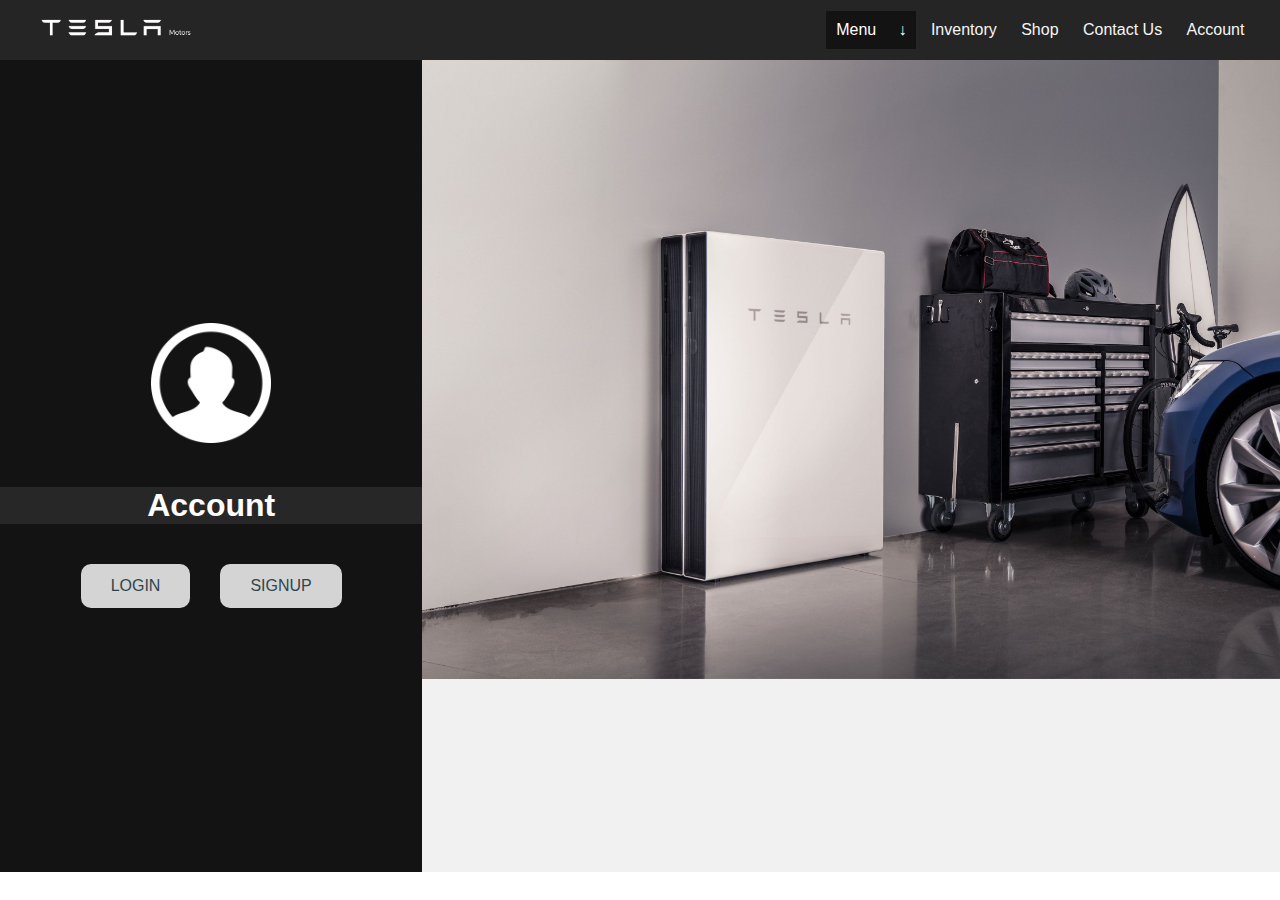
<file: Tesla Site Clone/account.html>
<!DOCTYPE html>
<html lang="en">
<head>
    <meta charset="UTF-8">
    <meta http-equiv="X-UA-Compatible" content="IE=edge">
    <meta name="viewport" content="width=device-width, initial-scale=1.0">
    <link rel="icon" type="image/x-icon" href="./img/round-logo-t.png">
    <link href="account.css" rel="stylesheet">
    <title>Account</title>
</head>
<body>

    <div class="navbar">

        <div class="navbar-left">
            <a href="index.html"><img src="./img/name-logo-2.png " ></img></a>
        </div>

        <div class="navbar-right">
            <ul>
                <li><div class="dropdown">
                    <button class="dropbtn">Menu &nbsp &nbsp &#8595;</button>
                    <div class="dropdown-content">
                      <a href="demo_drive.html">Demo Drive</a>
                      <a href="cyber_truck.html">Cyber Truck</a>
                      <a href="insurance.html">Insurance </a>
                      <a href="#">Commercial Energy</a>
                    </div>
                  </div>
                </li>
                <li><a href="inventry.html">Inventory</a></li>
                <li><a href="shop.html">Shop</a></li>
                <li><a href="contact_us.html">Contact Us</a></li>
                <li><a href="account.html">Account</a></li>
            </ul>
        </div>

    </div>

    <div class="account-cont">
        
            <div class="acc-sidebar">
                <div class="box">
                    <div class="acc-img">
                        <img src="img/account-icon.png" width="120px" style="filter:invert(100%);" ></img>
                    </div>
                    <div class="account-heading">
                        <h1>Account</h1>
                    </div>
                    <div class="footer">
                        <a href="login.html">LOGIN</a>
                        <a href="signup.html">SIGNUP</a>
                    </div>
                </div>
        </div>



        <div class="acc-box">
            
        </div>
    </div>

</body>
</html>
</file>
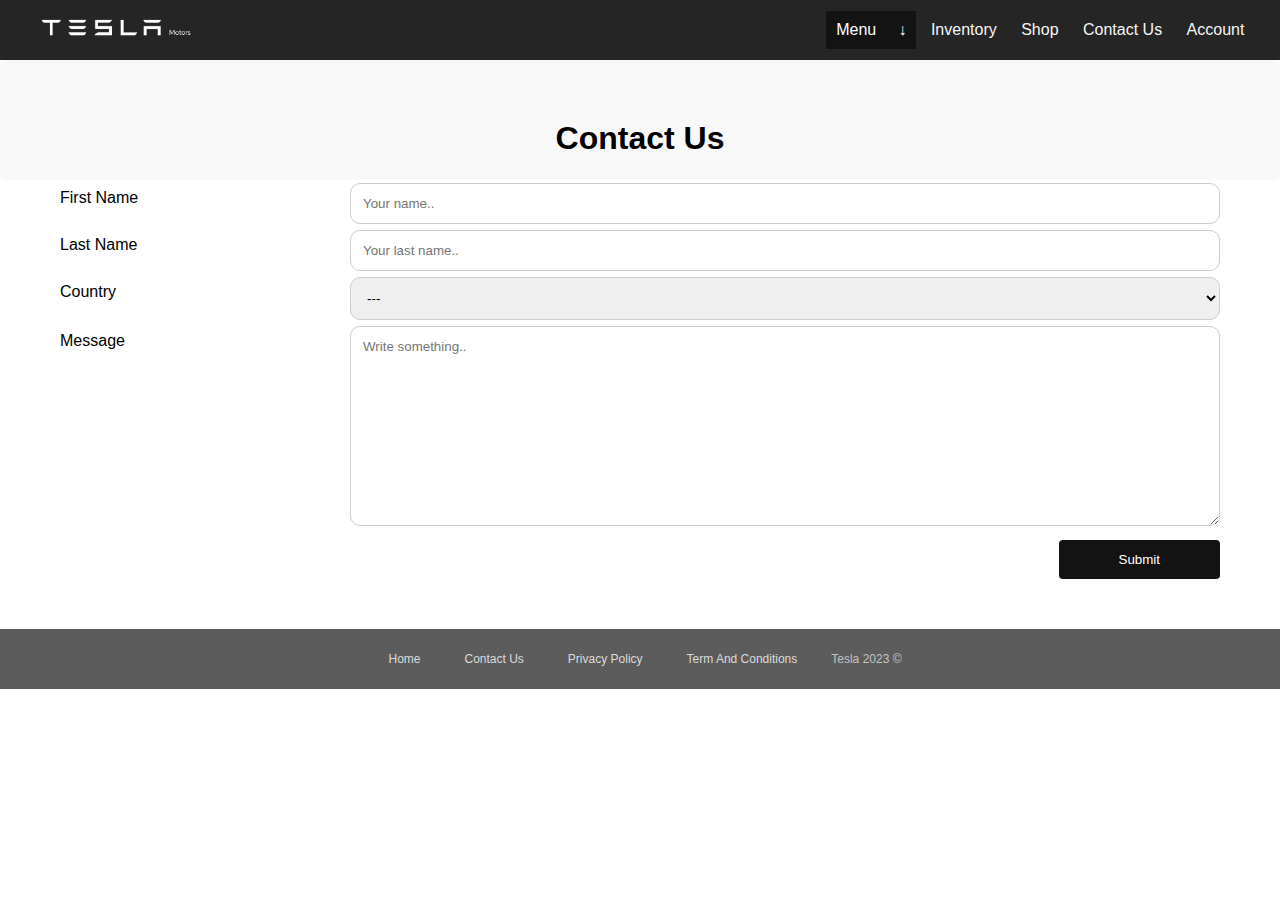
<file: Tesla Site Clone/contact_us.html>
<!DOCTYPE html>
<html lang="en">
<head>
    <meta charset="UTF-8">
    <meta http-equiv="X-UA-Compatible" content="IE=edge">
    <meta name="viewport" content="width=device-width, initial-scale=1.0">
    <link href="contact_us.css" rel="stylesheet">
    <link rel="icon" type="image/x-icon" href="./img/round-logo-t.png">
    <title>Contact Us - Tesla</title>
</head>
<body>

    <div class="navbar">

        <div class="navbar-left">
            <a href="index.html"><img src="./img/name-logo-2.png " ></img></a>
        </div>

        <div class="navbar-right">
            <ul>
                <li><div class="dropdown">
                    <button class="dropbtn">Menu &nbsp &nbsp &#8595;</button>
                    <div class="dropdown-content">
                      <a href="demo_drive.html">Demo Drive</a>
                      <a href="cyber_truck.html">Cyber Truck</a>
                      <a href="insurance.html">Insurance </a>
                      <a href="#">Commercial Energy</a>
                    </div>
                  </div>
                </li>
                <li><a href="inventry.html">Inventory</a></li>
                <li><a href="shop.html">Shop</a></li>
                <li><a href="contact_us.html">Contact Us</a></li>
                <li><a href="account.html">Account</a></li>
            </ul>
        </div>

    </div>

    <div class="container">
        <h1 style="text-align: center; padding-bottom: 20px;">Contact Us</h1>
        <form action="php/contactus.php" method="POST">
        <div class="row">
          <div class="col-25">
            <label for="fname">First Name</label>
          </div>
          <div class="col-75">
            <input type="text" id="fname" name="firstname" placeholder="Your name..">
          </div>
        </div>
        <div class="row">
          <div class="col-25">
            <label for="lname">Last Name</label>
          </div>
          <div class="col-75">
            <input type="text" id="lname" name="lastname" placeholder="Your last name..">
          </div>
        </div>
        <div class="row">
          <div class="col-25">
            <label for="country">Country</label>
          </div>
          <div class="col-75">
            <select id="country" name="country">
              <option>---</option>
              <option value="australia">Australia</option>
              <option value="canada">Canada</option>
              <option value="usa">USA</option>
            </select>
          </div>
        </div>
        <div class="row">
          <div class="col-25">
            <label for="subject">Message</label>
          </div>
          <div class="col-75">
            <textarea id="subject" name="subject" placeholder="Write something.." style="height:200px; font-family: Verdana, Geneva, Tahoma, sans-serif"></textarea>
          </div>
        </div>
        <br>
        <div class="row">
          <input type="submit" value="Submit">
        </div>
        </form>
      </div>
      <div class="footer">
        
            <div class="list">
                <ul>
                    <li><a href="index.html">Home</a></li>
                    <li><a href="contact_us.html">Contact Us</a></li>
                    <li><a href="privacy.html">Privacy Policy</a></li>
                    <li><a href="terms.html">Term And Conditions</a></li>
                    <li>Tesla 2023 &copy;</li>
                </ul>
            </div>
    </div>

</body>
</html>
</file>
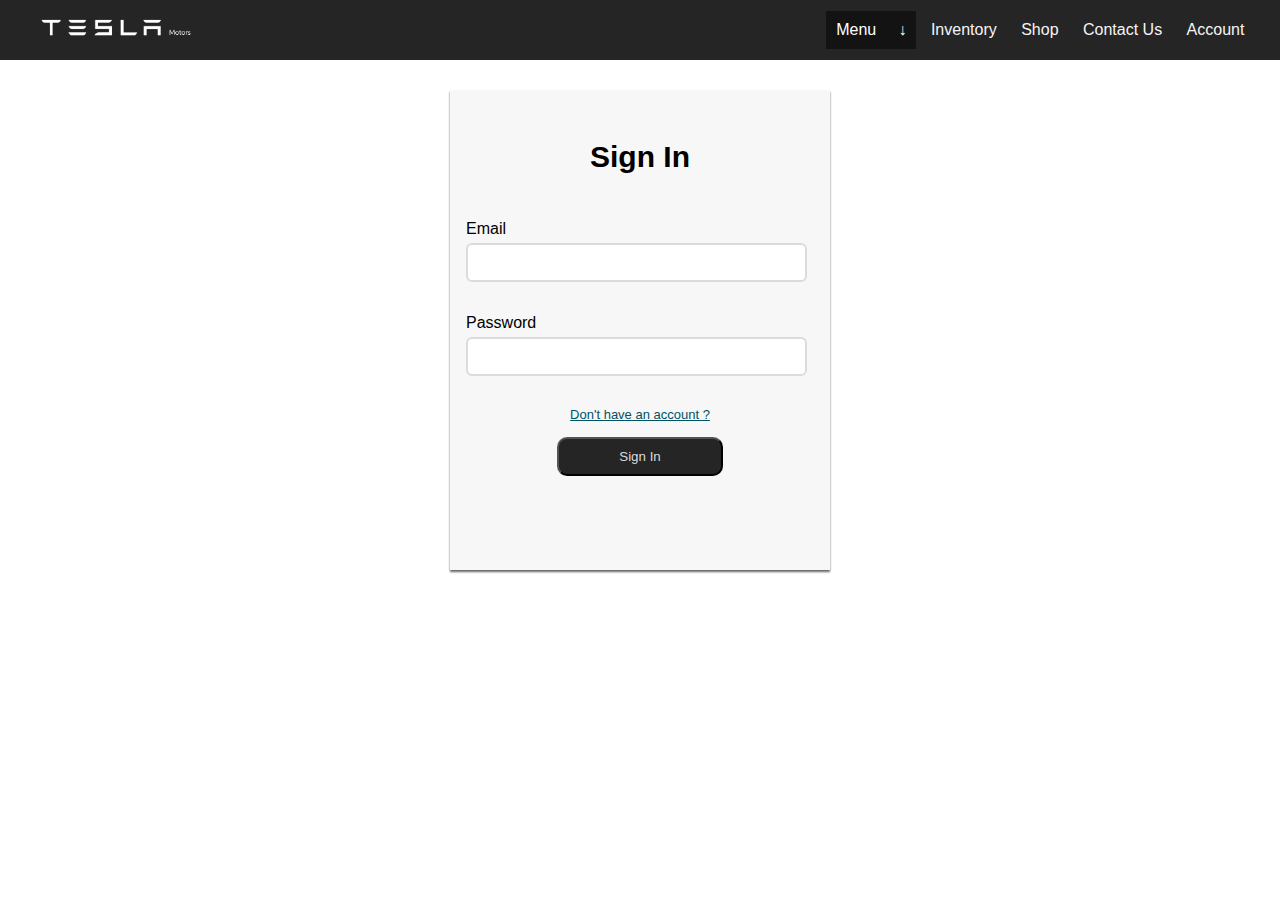
<file: Tesla Site Clone/login.html>
<!DOCTYPE html>
<html lang="en">
<head>
    <meta charset="UTF-8">
    <meta http-equiv="X-UA-Compatible" content="IE=edge">
    <meta name="viewport" content="width=device-width, initial-scale=1.0">
    <link href="login.css" rel="stylesheet">
    <link rel="icon" type="image/x-icon" href="./img/round-logo-t.png">
    <title>Log In - Tesla</title>
</head>
<body>
    <div class="navbar">

        <div class="navbar-left">
            <a href="index.html"><img src="./img/name-logo-2.png " ></img></a>
        </div>

        <div class="navbar-right">
            <ul>
                <li><div class="dropdown">
                    <button class="dropbtn">Menu &nbsp &nbsp &#8595;</button>
                    <div class="dropdown-content">
                      <a href="demo_drive.html">Demo Drive</a>
                      <a href="cyber_truck.html">Cyber Truck</a>
                      <a href="insurance.html">Insurance </a>
                      <a href="#">Commercial Energy</a>
                    </div>
                  </div>
                </li>
                <li><a href="inventry.html">Inventory</a></li>
                <li><a href="shop.html">Shop</a></li>
                <li><a href="contact_us.html">Contact Us</a></li>
                <li><a href="account.html">Account</a></li>
            </ul>
        </div>

    </div>

    <div class="container">
        
        <form action="ls-process.php" method="POST">
            <div class="heading">
            <h1>Sign In</h1>
            </div>
            <div class="group">
                <label for="email" >Email </label>
                <input type="email" id="email" name="email" required>
            </div>
            <div class="group">
                <label for="pass" >Password </label>
                <input type="password" id="pass" name="pass" required>
            </div>
            <a href="signup.html">Don't have an account ? </a>
            <input onclick="check()" type="submit" name="subl" value="Sign In">
            <p id="error" style="font-family: Verdana, Geneva, Tahoma, sans-serif; 
            color: rgb(224, 0, 0); padding-top: 10px; font-size: small;"></p>
        </form>
    </div>

    <script>
        function check(){
            let ex = document.getElementById('email').value;
            let en = document.getElementById('pass').value;
            if(ex=="" || en==""){
                document.getElementById('error').innerHTML = "Fill In All Credientals Before Proceeding";
            }
        }
    </script>

</body>
</html>
</file>
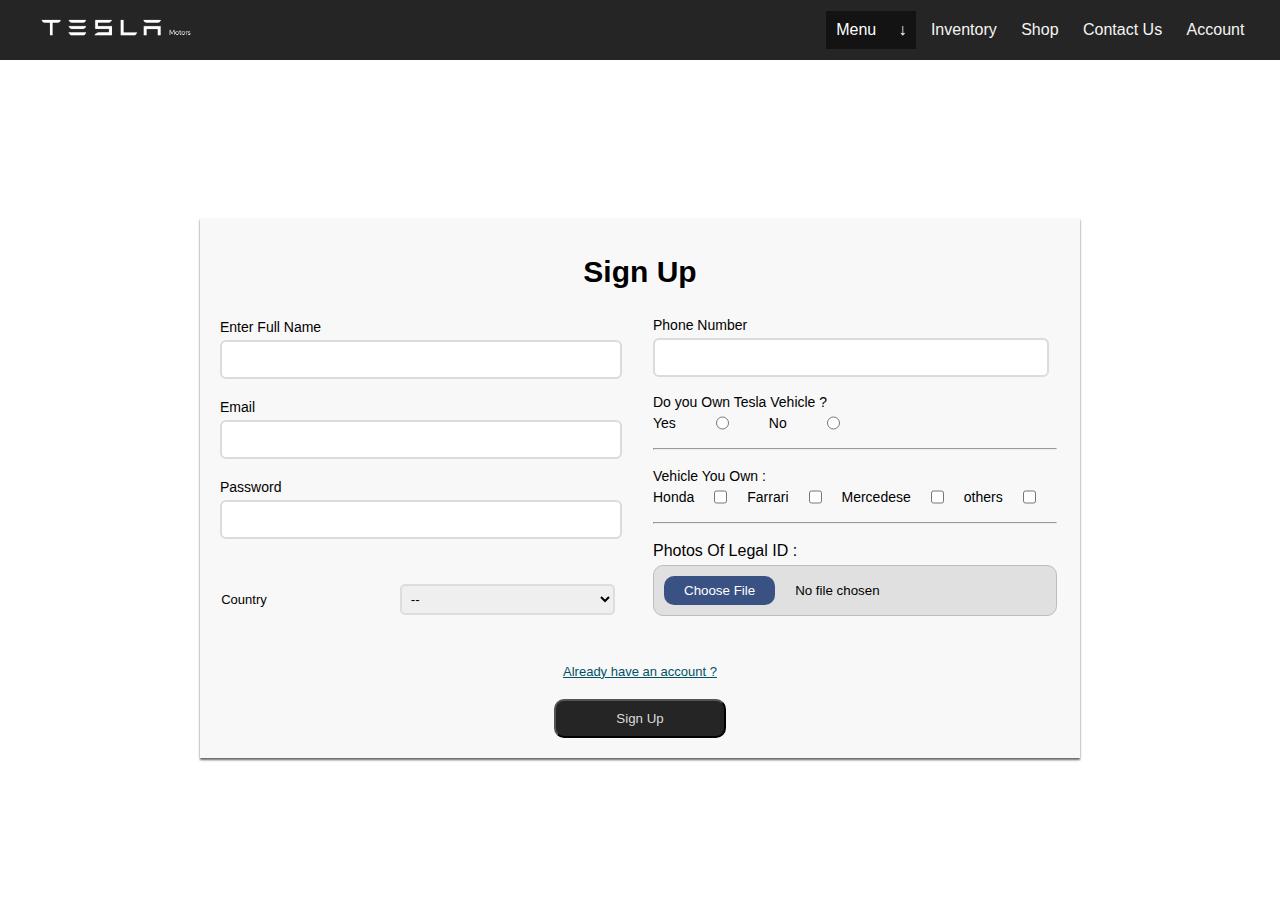
<file: Tesla Site Clone/signup.html>
<!DOCTYPE html>
<html lang="en">
<head>
    <meta charset="UTF-8">
    <meta http-equiv="X-UA-Compatible" content="IE=edge">
    <meta name="viewport" content="width=device-width, initial-scale=1.0">
    <link href="signup.css" rel="stylesheet">
    <link rel="icon" type="image/x-icon" href="./img/round-logo-t.png">
    <title>Account - Tesla</title>
</head>
<body>
    <div class="navbar">

        <div class="navbar-left">
            <a href="index.html"><img src="./img/name-logo-2.png " ></img></a>
        </div>

        <div class="navbar-right">
            <ul>
                <li><div class="dropdown">
                    <button class="dropbtn">Menu &nbsp &nbsp &#8595;</button>
                    <div class="dropdown-content">
                      <a href="demo_drive.html">Demo Drive</a>
                      <a href="cyber_truck.html">Cyber Truck</a>
                      <a href="insurance.html">Insurance </a>
                      <a href="#">Commercial Energy</a>
                    </div>
                  </div>
                </li>
                <li><a href="inventry.html">Inventory</a></li>
                <li><a href="shop.html">Shop</a></li>
                <li><a href="contact_us.html">Contact Us</a></li>
                <li><a href="account.html">Account</a></li>
            </ul>
        </div>

    </div>

    <div class="container">
        <!-- <div class="bar"></div> -->

        <form action="ls-process.php" method="POST" enctype="multipart/form-data">
            <div class="heading">
            <h1>Sign Up</h1>
            </div>
            <div class="form-section">
                <!--  ---------------------------------------------------------------- -->
                <div class="left-form">
                    <div class="group">
                        <label for="name" >Enter Full Name </label>
                        <input type="text" id="name" name="name" required>
                    </div>
                    <div class="group">
                        <label for="email" >Email </label>
                        <input type="email" id="email" name="email" required>
                    </div>
                    <div class="group">
                        <label for="pass" >Password </label>
                        <input type="password" id="pass" name="pass" required>
                    </div>
                    <div class="country">
                    <div>Country</div>
                    <select id="country" name="country" >
                        <option >--</option>
                        <option value="United States">United States</option>
                        <option value="Canada">Canada</option>
                        <option value="Australia">Australia</option>
                        <option value="China">China</option>
                    </select>
                    </div>
                </div>
                <!--  ---------------------------------------------------------------- -->
                <div class="right-form">
                    <div class="rgroup">
                        <label for="phone" >Phone Number</label>
                        <input type="text" id="phone" name="phone" required>
                    </div>
                    <div class="rgroup">
                        <label for="ownTesla" >Do you Own Tesla Vehicle ?  </label>
                        <div class="radio-section">
                            Yes <input type="radio" value="Yes" name="ownTesla" required>
                            No <input type="radio" value="No" name="ownTesla" required>
                        </div>
                    </div>
                    <hr><br>
                    <div class="rgroup">
                        <label for="check">Vehicle You Own : </label>
                        <div class="check-section" required>
                            Honda <input type="checkbox" value="honda" name="vehicles[]" >
                            Farrari <input type="checkbox" value="farrari" name="vehicles[]">
                            Mercedese <input type="checkbox" value="mercedese" name="vehicles[]">
                            others <input type="checkbox" value="others" name="vehicles[]">
                        </div>
                    </div>
                    <hr><br>
                    <div class="file-upload">
                        <label for="file">Photos Of Legal ID : </label>
                        <input type="file" name="file" required>
                    </div>
                </div>
                <!--  ---------------------------------------------------------------- -->
            </div>
            <div class="submit">
                <a href="account.html">Already have an account ? </a>
                <input type="submit" name="subs" value="Sign Up">
            </div>
        </form>
    </div>

</body>
</html>
</file>
<file: Tesla Site Clone/account.css>
*{
    margin: 0;
    padding: 0;
    box-sizing: border-box;
}
/* --------------------------------------  NAVBAR code --------------------------------*/
.navbar{

    width: 100%;
    height: 60px;
    display: flex;
    flex-direction: row;
    background-color: rgb(37, 37, 37);
    z-index: 999;
    position: sticky;

}

.navbar-right{
    width:48%;
    height: 100%;
    display: flex;
    flex-direction: row;
    justify-content: flex-end;
    align-items: center;
    font-family: Verdana, Geneva, Tahoma, sans-serif;
    
}

.navbar-right ul li{
    display: inline-block;
    list-style: none;
    
}

.navbar-right ul li a{
    padding: 10px;
    text-decoration: none;
    color: rgb(245, 245, 245);
    font-weight: 500;
}

.navbar-right a:hover{
    background-color: aliceblue;
    color: rgb(14, 14, 14);
    border-radius: 9px;
}

.navbar-left{
    width:50%;
    height: 100%;
    display: flex;
    align-items: center;
    justify-content: flex-start;
    padding-left: 30px;
}

.navbar-left img{
    width: 27%;
    
}

.dropbtn {
    background-color: rgb(19, 19, 19);
    color: rgb(255, 255, 255);
    padding: 10px;
    font-size: 16px;
    border: none;
  }
  
  .dropdown {
    position: relative;
  }
  
  .dropdown-content {
    display: none;
    position: absolute;
    background-color: #f1f1f1;
    color: rgb(44, 44, 44);
    min-width: 200px;
    box-shadow: 0px 8px 16px 0px rgba(0,0,0,0.2);
    z-index: 1;
  }
  
  .dropdown-content a {
    color: rgb(233, 233, 233);
    background-color: #252525;
    text-decoration: none;
    display: block;
    
  }
  
  .dropdown-content a:hover {
    background-color: #dbdbdb;
    color:rgb(24, 24, 24);
    
  }
  
  .dropdown:hover .dropdown-content {display: block;}
  
  .dropdown:hover .dropbtn {

    background-color: aliceblue;
    color: rgb(22, 22, 22);
    /* border-radius: 9px; */

}

/* ------------------------------------------------------------------------------------------ */

.account-cont{
    width: 100%;
    height: 82vh;
    display: grid;
    grid-template-columns: 33% 34% 33%;
    grid-template-rows: 20% 30% 30% 30%;
    background-color: #252525;
}

.acc-sidebar{
    grid-column: 1/2;
    grid-row: 1/5;
    background-color: #131313;
    
}

.sidebar{
    width: 100%;
    height: 100%;
}

.acc-box{
    grid-column: 2/4;
    grid-row: 1/5;
    background-color: #f1f1f1;
    background-image: url('img/account.jpg');
    background-repeat: no-repeat;
    background-size: 1100px;
}
.box{
    width: 100%;
    height: 100%;
    display: flex;
    flex-direction: column;
    justify-content: center;
    align-items: center;
    gap :40px;
}
.account-heading{
    
    width:500px;
    text-align: center;
    background-color: rgb(39, 39, 39);
}
.account-heading h1{
    
    font-family: Verdana, Geneva, Tahoma, sans-serif;
    color: white;
}

.footer{
    
    grid-column: 2/4;
    grid-row: 4/5;
    text-align: center;
    display: flex;
    flex-direction: row;
    gap: 30px;
}
.footer a{

    text-decoration: none;
    font-family: Verdana, Geneva, Tahoma, sans-serif;
    color: rgb(49, 68, 77);
    background-color: rgb(212, 212, 212);
    border-radius: 10px;
    padding: 13px 30px;
}

.footer a:hover{
    
    color: rgb(255, 255, 255);
    background-color: rgb(46, 46, 46);
    border-radius: 10px;
    padding: 13px 30px;
}
</file>
<file: Tesla Site Clone/contact_us.css>
*{
    margin: 0;
    padding: 0;
    box-sizing: border-box;
}
/* --------------------------------------  NAVBAR code --------------------------------*/
.navbar{

    width: 100%;
    height: 60px;
    display: flex;
    flex-direction: row;
    background-color: rgb(37, 37, 37);
    z-index: 999;
    position: sticky;

}

.navbar-right{
    width:48%;
    height: 100%;
    display: flex;
    flex-direction: row;
    justify-content: flex-end;
    align-items: center;
    font-family: Verdana, Geneva, Tahoma, sans-serif;
    
}

.navbar-right ul li{
    display: inline-block;
    list-style: none;
    
}

.navbar-right ul li a{
    padding: 10px;
    text-decoration: none;
    color: rgb(245, 245, 245);
    font-weight: 500;
}

.navbar-right a:hover{
    background-color: aliceblue;
    color: rgb(14, 14, 14);
    border-radius: 9px;
}

.navbar-left{
    width:50%;
    height: 100%;
    display: flex;
    align-items: center;
    justify-content: flex-start;
    padding-left: 30px;
}

.navbar-left img{
    width: 27%;
    
}

.dropbtn {
    background-color: rgb(19, 19, 19);
    color: rgb(255, 255, 255);
    padding: 10px;
    font-size: 16px;
    border: none;
  }
  
  .dropdown {
    position: relative;
  }
  
  .dropdown-content {
    display: none;
    position: absolute;
    background-color: #f1f1f1;
    color: rgb(44, 44, 44);
    min-width: 200px;
    box-shadow: 0px 8px 16px 0px rgba(0,0,0,0.2);
    z-index: 1;
  }
  
  .dropdown-content a {
    color: rgb(233, 233, 233);
    background-color: #252525;
    text-decoration: none;
    display: block;
    
  }
  
  .dropdown-content a:hover {
    background-color: #dbdbdb;
    color:rgb(24, 24, 24);
    
  }
  
  .dropdown:hover .dropdown-content {display: block;}
  
  .dropdown:hover .dropbtn {

    background-color: aliceblue;
    color: rgb(22, 22, 22);
    /* border-radius: 9px; */

}

/*----------------------------------------------------------------------------------------------------------*/

/* .container{

    width: 100%;
    height: 100vh;
    font-family: Verdana, Geneva, Tahoma, sans-serif;
    display: grid;
    grid-template-columns: 10% 40% 40% 10%;
    grid-template-rows: 10% 15% 15% 30% 10% 20%;
    justify-content: center;

} */

/* .form-space{

    grid-column: 2/4;
    grid-row: 2/6;
    border-radius: 20px;
    display: grid;
    grid-template-columns: 10% 40% 40% 10%;
    grid-template-rows: 10% 30% 30% 20% 10%;
    justify-content: center;
    background-color: rgb(250, 250, 250);
    box-shadow: 0 2px 2px rgba(0, 0, 0, 0.712);
} */

input[type=text], select, textarea {
  width: 100%;
  padding: 12px;
  border: 1px solid #ccc;
  border-radius: 10px;
}

label {
  /* padding: 12px; */
  padding-top: 6px;
  display: inline-block;
  font-style: bold;
}

input[type=submit] {
  background-color: #131313;
  color: white;
  padding: 12px 60px;
  border: none;
  border-radius: 4px;
  cursor: pointer;
  float: right;
  margin-top: 10px;
  margin-bottom: 50px;
}

input[type=submit]:hover {
  background-color: #37b1b9;
}

.container {
  width: 100%;
  height: 50px;
  border-radius: 5px;
  background-color: #f8f8f8;
  padding: 60px;
  font-family: Verdana, Geneva, Tahoma, sans-serif;
  /* font-weight: 530; */
  
}

.col-25 {
  float: left;
  width: 25%;
  margin-top: 6px;
}

.col-75 {
  float: left;
  width: 75%;
  margin-top: 6px;
}

/* --------------------------------------  FOOTER CODE--------------------------------*/

.footer{
  width: 100%;
  height: 60px;
  display: flex;
  flex-direction: row;
  justify-content: center;
  align-items: center;
  background-color: #5c5c5c;
}

.list{
  grid-column: 1/4;
  grid-row: 5/6;

}

.list ul{
  
  list-style: none;
}
.list ul li{
  
  display: inline-block;
  font-family: Verdana, Geneva, Tahoma, sans-serif;
  font-size: 12px;
  padding: 10px;
  color: #fcfcfca6;
}

.list ul li a{
  text-decoration: none;
  color: #dbdbdb;
  padding: 10px;
}

.list ul li a:hover{
  background-color: #363636;
  border-radius: 10px;
}
</file>
<file: Tesla Site Clone/login.css>
*{
    margin: 0;
    padding: 0;
    box-sizing: border-box;
}
/* --------------------------------------  NAVBAR code --------------------------------*/
.navbar{

    width: 100%;
    height: 60px;
    display: flex;
    flex-direction: row;
    background-color: rgb(37, 37, 37);
    z-index: 999;
    position: sticky;

}

.navbar-right{
    width:48%;
    height: 100%;
    display: flex;
    flex-direction: row;
    justify-content: flex-end;
    align-items: center;
    font-family: Verdana, Geneva, Tahoma, sans-serif;
    
}

.navbar-right ul li{
    display: inline-block;
    list-style: none;
    
}

.navbar-right ul li a{
    padding: 10px;
    text-decoration: none;
    color: rgb(245, 245, 245);
    font-weight: 500;
}

.navbar-right a:hover{
    background-color: aliceblue;
    color: rgb(14, 14, 14);
    border-radius: 9px;
}

.navbar-left{
    width:50%;
    height: 100%;
    display: flex;
    align-items: center;
    justify-content: flex-start;
    padding-left: 30px;
}

.navbar-left img{
    width: 27%;
    
}

.dropbtn {
    background-color: rgb(19, 19, 19);
    color: rgb(255, 255, 255);
    padding: 10px;
    font-size: 16px;
    border: none;
  }
  
  .dropdown {
    position: relative;
  }
  
  .dropdown-content {
    display: none;
    position: absolute;
    background-color: #f1f1f1;
    color: rgb(44, 44, 44);
    min-width: 200px;
    box-shadow: 0px 8px 16px 0px rgba(0,0,0,0.2);
    z-index: 1;
  }
  
  .dropdown-content a {
    color: rgb(233, 233, 233);
    background-color: #252525;
    text-decoration: none;
    display: block;
    
  }
  
  .dropdown-content a:hover {
    background-color: #dbdbdb;
    color:rgb(24, 24, 24);
    
  }
  
  .dropdown:hover .dropdown-content {display: block;}
  
  .dropdown:hover .dropbtn {

    background-color: aliceblue;
    color: rgb(22, 22, 22);
    /* border-radius: 9px; */

}

/*----------------------------------------------------------------------------------------------------------*/


.container{

  width: 100%;
  height: 95%;
  padding-top: 30px;
  display: flex;
  justify-content: center;
  align-items: center;
}

form{
  width: 380px;
  height: 480px;
  box-shadow:0 2px 2px  rgba(0, 0, 0, 0.603);
  background-color: rgb(247, 247, 247);
  
  display: flex;
  flex-direction: column;
  align-items: center;
}
.heading{
  width: 100%;
  display: inline-block;
  text-align: center;
}
.heading h1{
  margin-top: 40px;
  margin-bottom: 20px ;
  font-size: 30px;
  padding: 10px;
  font-family: Verdana, Geneva, Tahoma, sans-serif;
}
.group{
  width: 100%;
  padding: 16px;
  font-size: 16px;
  display: flex;
  flex-direction: column;
  gap: 5px;
  font-family: Verdana, Geneva, Tahoma, sans-serif ;
}
form a{
  /* text-decoration: none; */
  color: rgb(0, 82, 102);
  font-family: Verdana, Geneva, Tahoma, sans-serif;
  padding: 15px;
  font-size: small;
}
input[type ="email"], input[type="password"]{
  padding: 10px;
  width: 98%;
  border-radius: 6px;
  border: 2px solid #dbdbdb;
}
input[type="submit"]{

  font-family: Verdana, Geneva, Tahoma, sans-serif;
  color: #dbdbdb;
  padding: 10px 60px;
  background-color: #252525;
  border-radius: 10px;
  
}
</file>
<file: Tesla Site Clone/signup.css>
*{
    margin: 0;
    padding: 0;
    box-sizing: border-box;
}
/* --------------------------------------  NAVBAR code --------------------------------*/
.navbar{

    width: 100%;
    height: 60px;
    display: flex;
    flex-direction: row;
    background-color: rgb(37, 37, 37);
    z-index: 999;
    position: sticky;

}

.navbar-right{
    width:48%;
    height: 100%;
    display: flex;
    flex-direction: row;
    justify-content: flex-end;
    align-items: center;
    font-family: Verdana, Geneva, Tahoma, sans-serif;
    
}

.navbar-right ul li{
    display: inline-block;
    list-style: none;
    
}

.navbar-right ul li a{
    padding: 10px;
    text-decoration: none;
    color: rgb(245, 245, 245);
    font-weight: 500;
}

.navbar-right a:hover{
    background-color: aliceblue;
    color: rgb(14, 14, 14);
    border-radius: 9px;
}

.navbar-left{
    width:50%;
    height: 100%;
    display: flex;
    align-items: center;
    justify-content: flex-start;
    padding-left: 30px;
}

.navbar-left img{
    width: 27%;
    
}

.dropbtn {
    background-color: rgb(19, 19, 19);
    color: rgb(255, 255, 255);
    padding: 10px;
    font-size: 16px;
    border: none;
  }
  
  .dropdown {
    position: relative;
  }
  
  .dropdown-content {
    display: none;
    position: absolute;
    background-color: #f1f1f1;
    color: rgb(44, 44, 44);
    min-width: 200px;
    box-shadow: 0px 8px 16px 0px rgba(0,0,0,0.2);
    z-index: 1;
  }
  
  .dropdown-content a {
    color: rgb(233, 233, 233);
    background-color: #252525;
    text-decoration: none;
    display: block;
    
  }
  
  .dropdown-content a:hover {
    background-color: #dbdbdb;
    color:rgb(24, 24, 24);
    
  }
  
  .dropdown:hover .dropdown-content {display: block;}
  
  .dropdown:hover .dropbtn {

    background-color: aliceblue;
    color: rgb(22, 22, 22);
    /* border-radius: 9px; */

}

/*----------------------------------------------------------------------------------------------------------*/


.container{

  width: 100%;
  height: 95vh;
  display: flex;
  justify-content: center;
  align-items: center;
}
/* .bar{
  width: 10%;
  height: 100%;
  position: absolute;
  z-index: -1;
  background-color: rgb(196, 231, 255);
} */
form{
  width: 880px;
  height: 540px;
  box-shadow:0 2px 2px  rgba(0, 0, 0, 0.603);
  background-color: rgba(247, 247, 247, 0.904);
  padding: 10px;
  display: flex;
  flex-direction: column;
  align-items: flex-start;
}

.form-section{
  width: 100%;
  height: 80%;
  display: flex;
  flex-direction: row;

}
.left-form{
  width: 50%;
  height: 100%;
  /* background-color: aquamarine; */
}

.heading{
  width: 100%;
  display: inline-block;
  text-align: center;
}
.heading h1{
  margin-top: 17px;
  margin-bottom: 10px ;
  font-size: 30px;
  padding: 10px;
  font-family: Verdana, Geneva, Tahoma, sans-serif;
}
.group{
  width: 100%;
  padding: 10px;
  font-size: 14px;
  display: flex;
  flex-direction: column;
  gap: 5px;
  font-family: Verdana, Geneva, Tahoma, sans-serif ;
}
form a{
  /* text-decoration: none; */
  color: rgb(0, 82, 102);
  font-family: Verdana, Geneva, Tahoma, sans-serif;
  padding: 15px;
  font-size: 13px;
  margin-bottom: 5px;
}
input[type ="text"], input[type ="email"], input[type="password"]{
  padding: 10px;
  width: 98%;
  border-radius: 6px;
  border: 2px solid #dbdbdb;
}
.submit{
  display: flex;
  width: 100%;
  flex-direction: column;
  justify-content: center;
  align-items: center;
  padding-bottom: 10px;
}
input[type="submit"]{

  font-family: Verdana, Geneva, Tahoma, sans-serif;
  color: #dbdbdb;
  padding: 10px 60px;
  background-color: #252525;
  border-radius: 10px;
  
}

.country{
    width: 100%;
    display: flex;
    justify-content: center;
    font-family: Verdana, Geneva, Tahoma, sans-serif;
    align-items: center;
    font-size: small;
    margin-top: 35px;
    gap: 133px;
}

select{
    width: 50%;
    padding: 5px;
    margin-right: 14px;
    border-radius: 5px;
    border:2px solid #dddddd;
}

/* --------------------------------------------------- Right Side Of Form --------------------- */

.right-form{
  width: 50%;
  height: 100%;
  /* background-color: blueviolet; */
  display: flex;
  flex-direction: column;
  padding-left: 13px;
  padding-right: 13px;
  padding-top: 8px;
  font-family: Verdana, Geneva, Tahoma, sans-serif;
}

.rgroup{
  padding-bottom: 17px;
  font-size: 14px;
  display: flex;
  justify-content: center;
  flex-direction: column;
}

.right-form  label{
  padding-bottom: 5px;
}

.radio-section{
  display: flex;
  flex-direction: row;
  flex-wrap: wrap;
  gap: 40px;
}

.check-section{
  display: flex;
  flex-direction: row;
  flex-wrap: wrap;
  gap: 20px;
}
.photos{
  width: 100%;
  display: flex;
  flex-direction: row;
}
.file-upload{
  
  display: flex;
  flex-direction: column;
}

input[type="file"]{
  
  /* border: none; */
  
  /* color: #fff; */
  background-color: rgb(224, 224, 224);
  cursor: pointer;
  border: 1px solid rgb(189, 189, 189);
  border-radius: 10px;
  padding: 10px;
  transition: background .2s ease-in-out;
}
input[type=file]::file-selector-button {
  margin-right: 20px;
  border: none;
  background: #3a5183;
  padding: 7px 20px;
  border-radius: 10px;
  color: #fff;
  cursor: pointer;
  transition: background .2s ease-in-out;
}

input[type=file]::file-selector-button:hover {
  background: #0d45a5;
}
/* input[type="radio"]{
  padding: 20px;

} */
</file>
